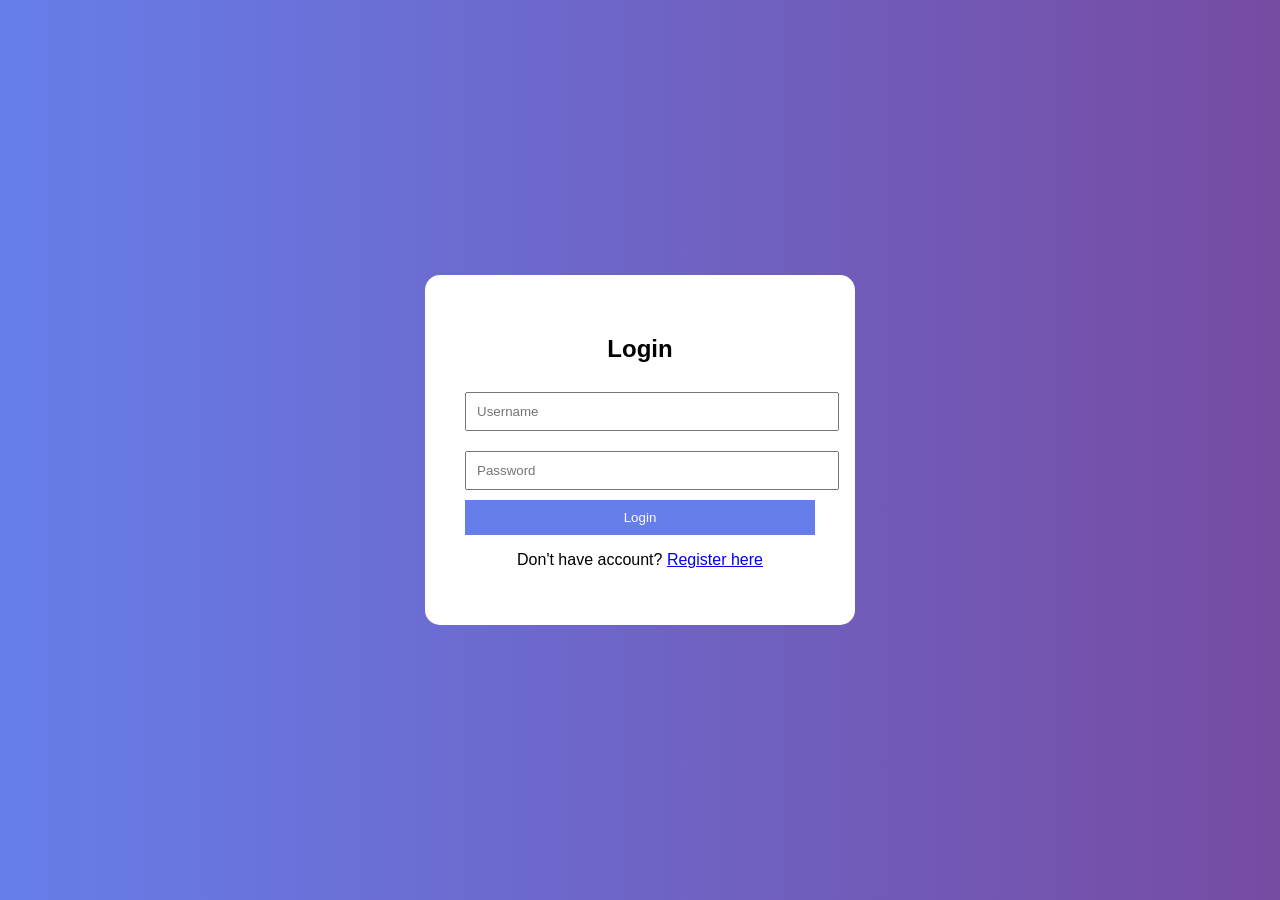
<file: index.html>
<!DOCTYPE html>
<html>
<head>
    <meta name="viewport" content="width=device-width, initial-scale=1.0">
    <title>Login System</title>
    <link rel="stylesheet" href="sstyle.css">
</head>
<body>

<div class="container">
    <h2>Login</h2>

    <input type="text" id="loginUsername" placeholder="Username">
    <input type="password" id="loginPassword" placeholder="Password">

    <button onclick="login()">Login</button>

    <p>Don't have account? <a href="register.html">Register here</a></p>

    <p id="message"></p>
</div>

<script src="scrippt.js"></script>

</body>

</html>
</file>
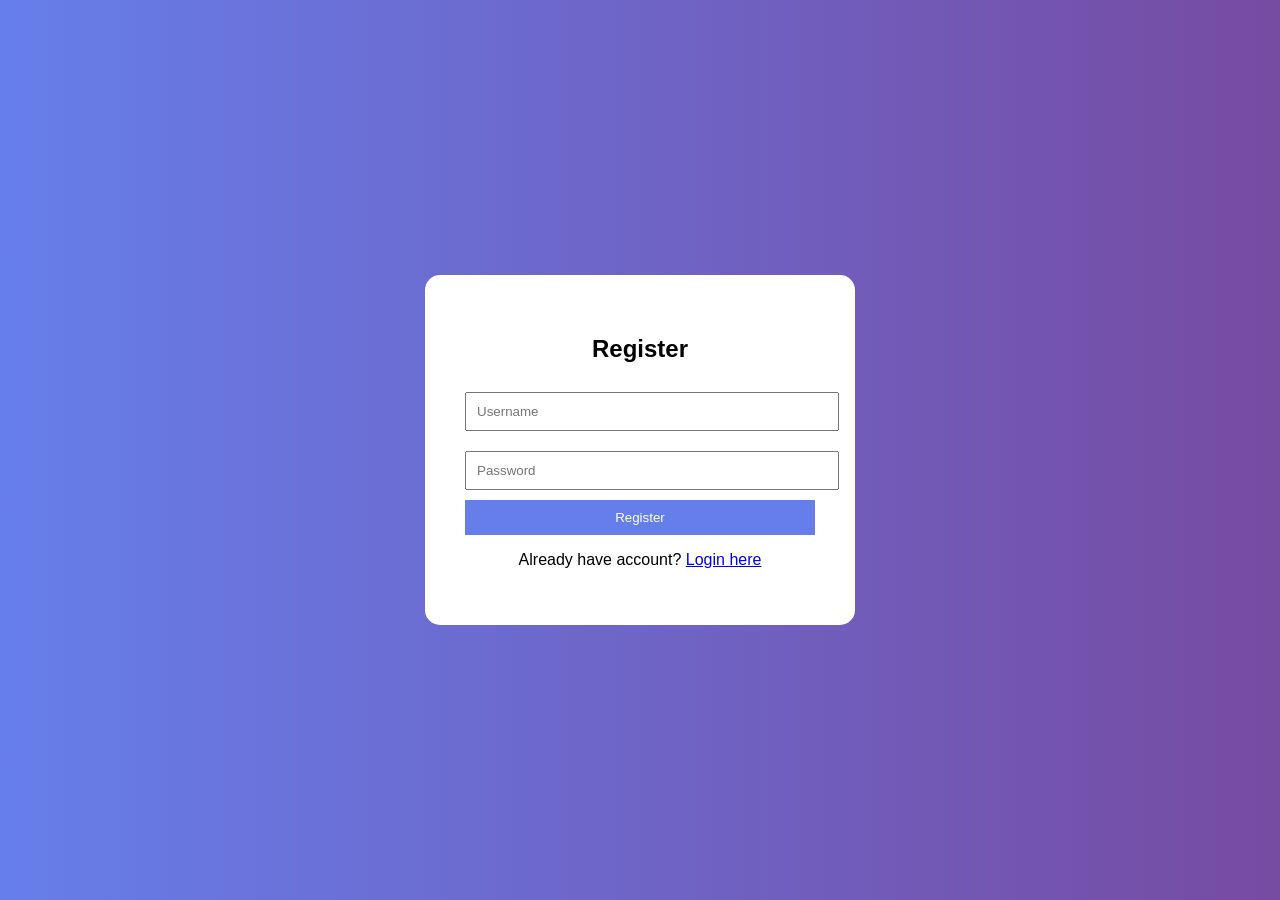
<file: register.html>
<!DOCTYPE html>
<html>
<head>
    <meta name="viewport" content="width=device-width, initial-scale=1.0">
    <title>Register</title>
    <link rel="stylesheet" href="sstyle.css">
</head>
<body>

<div class="container">
    <h2>Register</h2>

    <input type="text" id="regUsername" placeholder="Username">
    <input type="password" id="regPassword" placeholder="Password">

    <button onclick="register()">Register</button>

    <p>Already have account? <a href="login.html">Login here</a></p>

    <p id="message"></p>
</div>

<script src="scrippt.js"></script>

</body>

</html>
</file>
<file: sstyle.css>
body{
    margin:0;
    height:100vh;
    display:flex;
    justify-content:center; 
    align-items:center;
    font-family: Arial;
    background: linear-gradient(to right, #667eea, #764ba2); 
} 

.container{
    background:white; 
    padding:40px; 
    border-radius:15px;
    width:350px; 
    max-width:90%; 
    text-align:center; 
} 

input { 
    width: 100%; 
    padding: 10px; 
    margin: 10px 0; 
}
 
button { 
    width: 100%; 
    padding: 10px; 
    background: #667eea; 
    color: white; 
    border: none; 
    cursor: pointer; 
} 

button:hover { 
    background: #5a67d8; 
}
 
#message {
    color: red; 
    }
    
    @media (max-width: 600px) 
    { 
        
        body {
            padding: 10px; 
            align-items: center; 
            } 
            
            .container { 
                width: 100%; 
                max-width: 100%; 
                padding: 20px; 
                margin-top: 40px; 
                border-radius: 8px; 
            } 
            
            input {
                font-size: 16px;
                padding: 12px; 
            } 
            
            button { 
                font-size: 16px; 
                padding: 12px; 
            }
            
            h2 {
                font-size: 22px; 
            } 
            
            p {
                font-size: 14px;
            } 
}
</file>
